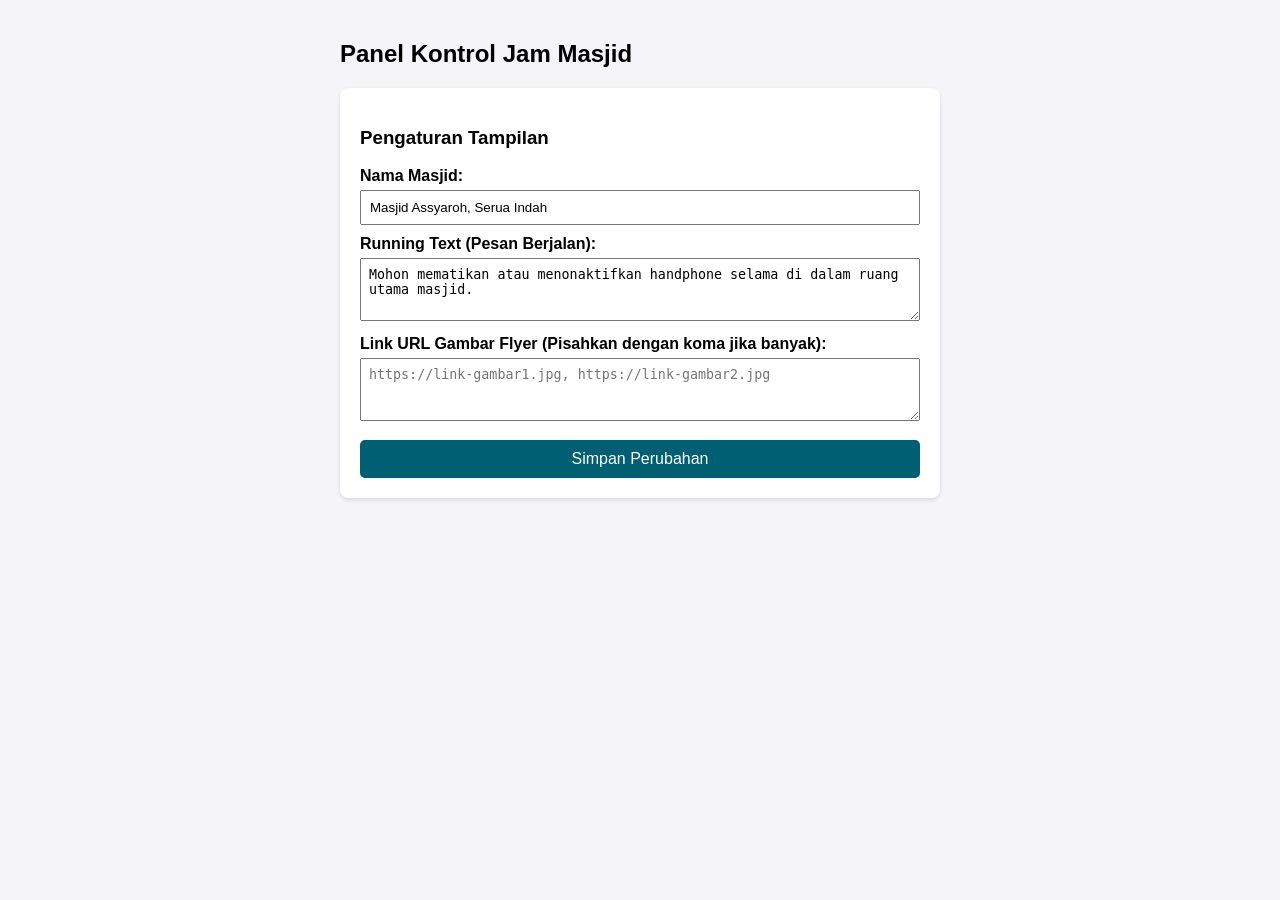
<file: admin.html>
<!DOCTYPE html>
<html lang="id">
<head>
    <meta charset="UTF-8">
    <meta name="viewport" content="width=device-width, initial-scale=1.0">
    <title>Admin Panel Jam Masjid</title>
    <style>
        body { font-family: sans-serif; background: #f4f4f9; padding: 20px; max-width: 600px; margin: auto; }
        .card { background: white; padding: 20px; border-radius: 8px; box-shadow: 0 2px 4px rgba(0,0,0,0.1); margin-bottom: 15px; }
        label { font-weight: bold; display: block; margin-top: 10px; }
        input, textarea { width: 100%; padding: 8px; margin-top: 5px; box-sizing: border-box; }
        button { background: #005f73; color: white; border: none; padding: 10px 15px; margin-top: 15px; cursor: pointer; border-radius: 5px; width: 100%; font-size: 1rem; }
        button:hover { background: #0a9396; }
    </style>
</head>
<body>

    <h2>Panel Kontrol Jam Masjid</h2>
    
    <div class="card">
        <h3>Pengaturan Tampilan</h3>
        <label>Nama Masjid:</label>
        <input type="text" id="input-mosque" placeholder="Contoh: Masjid Assyaroh">

        <label>Running Text (Pesan Berjalan):</label>
        <textarea id="input-running" rows="3"></textarea>

        <label>Link URL Gambar Flyer (Pisahkan dengan koma jika banyak):</label>
        <textarea id="input-flyers" rows="3" placeholder="https://link-gambar1.jpg, https://link-gambar2.jpg"></textarea>

        <button onclick="saveConfig()">Simpan Perubahan</button>
    </div>

    <script>
        // Load data saat ini ke form
        const savedConfig = JSON.parse(localStorage.getItem('masjidConfig')) || {
            mosqueName: "Masjid Assyaroh, Serua Indah",
            runningText: "Mohon mematikan atau menonaktifkan handphone selama di dalam ruang utama masjid.",
            flyers: []
        };

        document.getElementById('input-mosque').value = savedConfig.mosqueName;
        document.getElementById('input-running').value = savedConfig.runningText;
        document.getElementById('input-flyers').value = savedConfig.flyers.join(', ');

        function saveConfig() {
            const flyersArr = document.getElementById('input-flyers').value.split(',').map(s => s.trim());
            const newConfig = {
                mosqueName: document.getElementById('input-mosque').value,
                runningText: document.getElementById('input-running').value,
                flyers: flyersArr
            };
            localStorage.setItem('masjidConfig', JSON.stringify(newConfig));
            alert('Pengaturan berhasil disimpan! Layar TV di masjid akan memperbarui secara otomatis.');
        }
    </script>
</body>
</html>
</file>
